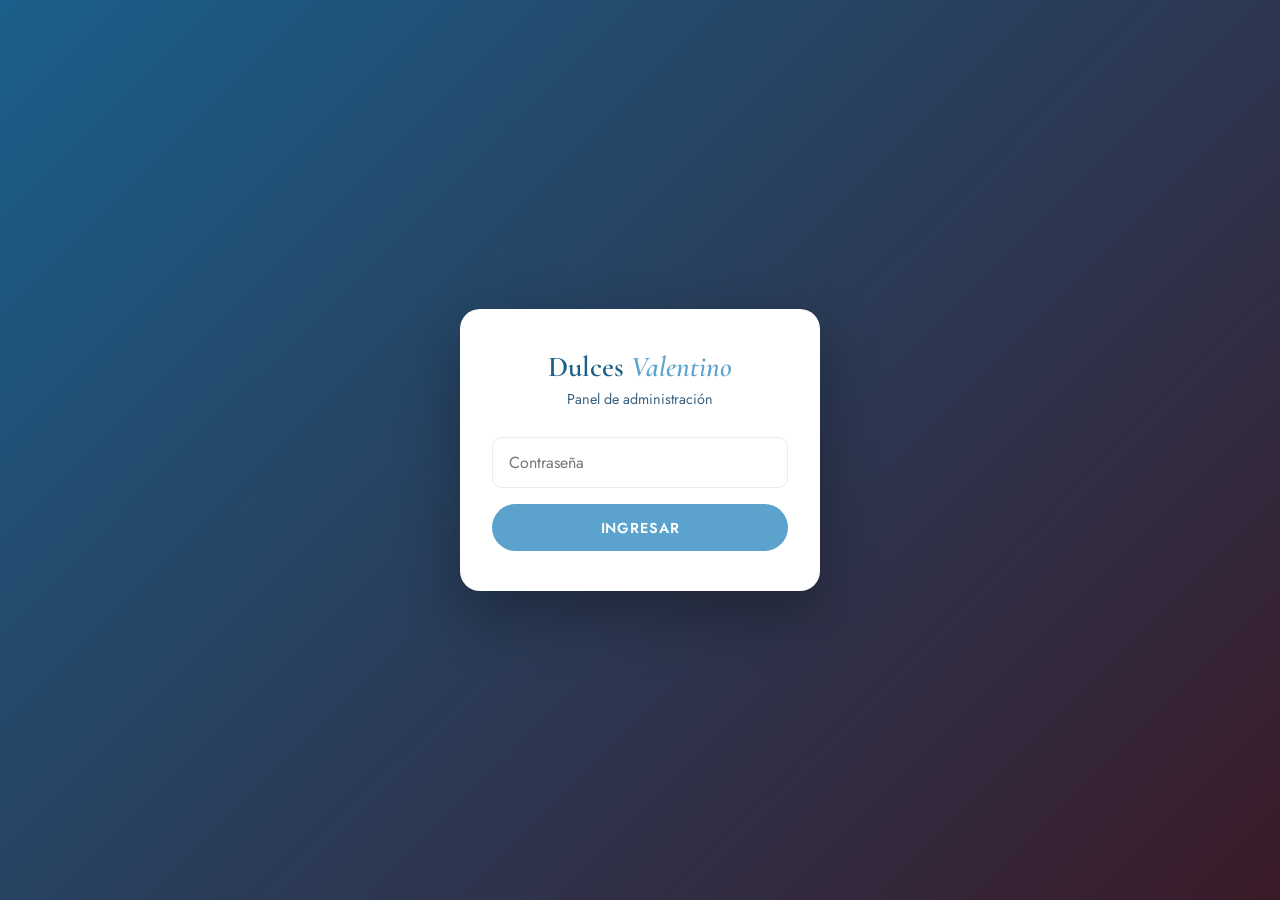
<file: admin.html>
<!DOCTYPE html>
<html lang="es">
<head>
<meta charset="UTF-8"/>
<meta name="viewport" content="width=device-width, initial-scale=1.0"/>
<title>Admin · Dulces Valentino</title>
<link href="https://fonts.googleapis.com/css2?family=Cormorant+Garamond:wght@400;600&family=Jost:wght@300;400;500;600&display=swap" rel="stylesheet"/>
<style>
:root {
  --rose:    #5BA3CC;
  --rose-d:  #3B83AB;
  --mauve:   #1A5F8A;
  --cream:   #F5F9FC;
  --nude:    #E4EEF5;
  --blush:   #BDD9EE;
  --charcoal:#102030;
  --mid:     #3A6080;
  --gold:    #B89165;
  --white:   #FFFFFF;
  --danger:  #c0392b;
  --success: #27ae60;
}
*,*::before,*::after{margin:0;padding:0;box-sizing:border-box;}
body{font-family:'Jost',sans-serif;background:#EDF4FA;color:var(--charcoal);min-height:100vh;-webkit-font-smoothing:antialiased;}
h1,h2,h3{font-family:'Cormorant Garamond',serif;font-weight:600;}
input,select,textarea,button{font-family:'Jost',sans-serif;}

/* ── LOGIN ── */
#loginScreen{
  position:fixed;inset:0;background:linear-gradient(135deg,var(--mauve),#3A1A28);
  display:flex;align-items:center;justify-content:center;z-index:9999;
}
.login-box{
  background:#fff;border-radius:20px;padding:2.5rem 2rem;width:min(360px,92vw);
  text-align:center;box-shadow:0 24px 60px rgba(0,0,0,0.3);
}
.login-box h1{font-size:1.8rem;color:var(--mauve);margin-bottom:0.3rem;}
.login-box p{color:var(--mid);font-size:0.9rem;margin-bottom:1.8rem;}
.login-box input{
  width:100%;padding:0.8rem 1rem;border:1.5px solid var(--nude);
  border-radius:10px;font-size:1rem;margin-bottom:1rem;outline:none;
  transition:border-color 0.2s;
}
.login-box input:focus{border-color:var(--rose);}
.login-box button{
  width:100%;padding:0.85rem;background:var(--rose);color:#fff;border:none;
  border-radius:100px;font-size:0.9rem;font-weight:600;letter-spacing:0.06em;
  text-transform:uppercase;cursor:pointer;transition:background 0.2s;
}
.login-box button:hover{background:var(--rose-d);}
.login-error{color:var(--danger);font-size:0.85rem;margin-top:0.5rem;display:none;}

/* ── LAYOUT ── */
#app{display:none;}
.admin-bar{
  background:var(--mauve);color:#fff;
  display:flex;align-items:center;justify-content:space-between;
  padding:0.9rem 1.5rem;position:sticky;top:0;z-index:100;
}
.admin-bar h2{font-size:1.3rem;font-weight:400;color:#fff;letter-spacing:0.02em;}
.admin-bar h2 span{font-style:italic;color:#D4B896;}
.bar-actions{display:flex;gap:0.7rem;align-items:center;}
.bar-btn{
  background:rgba(255,255,255,0.15);border:1px solid rgba(255,255,255,0.3);
  color:#fff;border-radius:100px;padding:0.45rem 1rem;font-size:0.8rem;
  font-weight:500;cursor:pointer;transition:background 0.2s;
}
.bar-btn:hover{background:rgba(255,255,255,0.28);}
.bar-btn.danger{background:rgba(192,57,43,0.4);border-color:rgba(192,57,43,0.6);}
.bar-btn.danger:hover{background:rgba(192,57,43,0.7);}

.admin-body{padding:1.5rem;max-width:1200px;margin:0 auto;}

/* ── STATS ── */
.stats{display:grid;grid-template-columns:repeat(4,1fr);gap:1rem;margin-bottom:1.8rem;}
.stat-card{background:#fff;border-radius:14px;padding:1.2rem 1.4rem;border:1px solid var(--nude);}
.stat-card .num{font-family:'Cormorant Garamond',serif;font-size:2.2rem;font-weight:600;color:var(--mauve);}
.stat-card .lbl{font-size:0.82rem;color:var(--mid);margin-top:0.2rem;}

/* ── TOOLBAR ── */
.toolbar{display:flex;gap:0.8rem;align-items:center;margin-bottom:1.4rem;flex-wrap:wrap;}
.cat-tabs{display:flex;gap:0.4rem;flex-wrap:wrap;flex:1;}
.cat-tab{
  padding:0.45rem 1.1rem;border-radius:100px;border:1.5px solid var(--blush);
  background:transparent;font-size:0.83rem;font-weight:500;cursor:pointer;
  transition:all 0.18s;color:var(--mid);
}
.cat-tab.active{background:var(--rose);border-color:var(--rose);color:#fff;}
.add-btn{
  background:var(--rose);color:#fff;border:none;border-radius:100px;
  padding:0.6rem 1.4rem;font-size:0.85rem;font-weight:600;
  letter-spacing:0.05em;text-transform:uppercase;cursor:pointer;
  transition:background 0.2s,transform 0.15s;white-space:nowrap;
}
.add-btn:hover{background:var(--rose-d);transform:translateY(-1px);}

/* ── PRODUCT TABLE ── */
.prod-table{width:100%;border-collapse:collapse;background:#fff;border-radius:16px;overflow:hidden;border:1px solid var(--nude);}
.prod-table th{
  background:var(--cream);text-align:left;padding:0.8rem 1rem;
  font-size:0.75rem;letter-spacing:0.12em;text-transform:uppercase;
  color:var(--mid);font-weight:600;border-bottom:1px solid var(--nude);
}
.prod-table td{padding:0.9rem 1rem;vertical-align:middle;border-bottom:1px solid var(--nude);font-size:0.9rem;}
.prod-table tr:last-child td{border-bottom:none;}
.prod-table tr:hover td{background:#FDFAF8;}
.prod-thumb{
  width:52px;height:52px;border-radius:10px;object-fit:cover;
  background:var(--nude);display:block;
}
.prod-thumb-placeholder{
  width:52px;height:52px;border-radius:10px;
  background:linear-gradient(135deg,var(--blush),var(--rose));
  display:flex;align-items:center;justify-content:center;font-size:1.4rem;
}
.badge{
  display:inline-block;font-size:0.68rem;letter-spacing:0.1em;text-transform:uppercase;
  font-weight:600;padding:0.2rem 0.6rem;border-radius:100px;
  background:var(--blush);color:var(--mauve);
}
.cat-badge{
  display:inline-block;font-size:0.72rem;padding:0.2rem 0.7rem;border-radius:100px;
  font-weight:500;
}
.cat-badge.tortas  {background:#F5E0E5;color:#7A3F50;}
.cat-badge.pasteles{background:#F5EAD8;color:#7A5030;}
.cat-badge.dulces  {background:#F5E0E5;color:#7A3F50;}
.cat-badge.salados {background:#E5EFE0;color:#3A5030;}
.action-btn{
  background:none;border:1.5px solid var(--nude);border-radius:8px;
  padding:0.35rem 0.7rem;cursor:pointer;font-size:0.8rem;font-weight:500;
  transition:all 0.15s;
}
.action-btn.edit{color:var(--mauve);border-color:var(--blush);}
.action-btn.edit:hover{background:var(--blush);}
.action-btn.del{color:var(--danger);border-color:#fadbd8;}
.action-btn.del:hover{background:#fadbd8;}
.empty-row td{text-align:center;color:var(--mid);padding:3rem;}

/* ── DRAWER (Add/Edit form) ── */
.drawer-overlay{
  display:none;position:fixed;inset:0;background:rgba(42,32,32,0.4);
  z-index:400;backdrop-filter:blur(2px);
}
.drawer-overlay.open{display:block;}
.drawer{
  position:fixed;top:0;right:-100%;width:min(520px,100vw);height:100vh;
  background:#fff;z-index:401;overflow-y:auto;
  transition:right 0.32s cubic-bezier(0.4,0,0.2,1);
  display:flex;flex-direction:column;
}
.drawer.open{right:0;}
.drawer-head{
  padding:1.4rem 1.5rem;border-bottom:1px solid var(--nude);
  display:flex;align-items:center;justify-content:space-between;
  background:var(--cream);position:sticky;top:0;z-index:1;
}
.drawer-head h3{font-size:1.4rem;color:var(--mauve);}
.close-btn{background:none;border:none;font-size:1.4rem;cursor:pointer;color:var(--mid);padding:0.2rem;}
.drawer-body{padding:1.5rem;flex:1;}
.drawer-foot{
  padding:1.2rem 1.5rem;border-top:1px solid var(--nude);
  display:flex;gap:0.8rem;background:#fff;position:sticky;bottom:0;
}
.save-btn{
  flex:1;background:var(--rose);color:#fff;border:none;border-radius:100px;
  padding:0.8rem;font-size:0.9rem;font-weight:600;cursor:pointer;transition:background 0.2s;
}
.save-btn:hover{background:var(--rose-d);}
.cancel-btn{
  background:transparent;color:var(--mid);border:1.5px solid var(--nude);
  border-radius:100px;padding:0.8rem 1.4rem;font-size:0.9rem;cursor:pointer;transition:all 0.2s;
}
.cancel-btn:hover{background:var(--nude);}

/* ── FORM ── */
.form-group{margin-bottom:1.2rem;}
.form-group label{display:block;font-size:0.78rem;letter-spacing:0.08em;text-transform:uppercase;color:var(--mid);margin-bottom:0.4rem;font-weight:500;}
.form-group input[type=text],
.form-group input[type=number],
.form-group select,
.form-group textarea{
  width:100%;padding:0.75rem 0.9rem;border:1.5px solid var(--nude);
  border-radius:10px;font-size:0.95rem;color:var(--charcoal);
  outline:none;transition:border-color 0.2s;background:#fff;
}
.form-group input:focus,.form-group select:focus,.form-group textarea:focus{border-color:var(--rose);}
.form-group textarea{resize:vertical;min-height:80px;}
.form-row{display:grid;grid-template-columns:1fr 1fr;gap:1rem;}

/* imagen */
.img-preview{
  width:100%;height:160px;border-radius:12px;border:2px dashed var(--blush);
  display:flex;align-items:center;justify-content:center;
  overflow:hidden;background:var(--cream);cursor:pointer;position:relative;
  transition:border-color 0.2s;
}
.img-preview:hover{border-color:var(--rose);}
.img-preview img{width:100%;height:100%;object-fit:cover;}
.img-preview .img-placeholder{text-align:center;color:var(--mid);}
.img-placeholder .icon{font-size:2rem;margin-bottom:0.4rem;display:block;}
.img-placeholder p{font-size:0.82rem;}
#imgFileInput{display:none;}
.img-opts{display:grid;grid-template-columns:1fr 1fr;gap:0.6rem;margin-top:0.6rem;}
.img-opt-btn{
  background:var(--cream);border:1.5px solid var(--nude);border-radius:8px;
  padding:0.5rem;font-size:0.8rem;cursor:pointer;color:var(--mid);
  transition:all 0.15s;text-align:center;
}
.img-opt-btn:hover{border-color:var(--rose);color:var(--rose);}

/* precios dinámicos */
.precio-section{background:var(--cream);border-radius:12px;padding:1.2rem;margin-top:0.4rem;}
.precio-section h4{font-size:0.82rem;letter-spacing:0.08em;text-transform:uppercase;color:var(--mid);margin-bottom:1rem;font-weight:600;}

/* tortas checkboxes */
.size-check-grid{display:grid;grid-template-columns:1fr 1fr;gap:0.6rem;}
.size-check-item{display:flex;align-items:center;gap:0.6rem;background:#fff;border-radius:8px;padding:0.6rem 0.8rem;border:1.5px solid var(--nude);}
.size-check-item input[type=checkbox]{width:16px;height:16px;accent-color:var(--rose);flex-shrink:0;}
.size-check-item label{font-size:0.88rem;flex:1;cursor:pointer;}
.size-price-input{width:90px;padding:0.35rem 0.5rem;border:1.5px solid var(--blush);border-radius:6px;font-size:0.85rem;display:none;}
.size-check-item input[type=checkbox]:checked ~ .size-price-input{display:block;}

/* dulces packs */
.dulce-row{display:flex;align-items:center;gap:0.6rem;margin-bottom:0.6rem;}
.dulce-row label{font-size:0.88rem;min-width:100px;}
.dulce-row input[type=number]{flex:1;padding:0.5rem 0.7rem;border:1.5px solid var(--blush);border-radius:8px;font-size:0.9rem;}
.dulce-row input[type=checkbox]{width:16px;height:16px;accent-color:var(--rose);}
.pack-enabled input[type=number]{display:none;}
.pack-row{display:flex;align-items:center;gap:0.6rem;margin-bottom:0.6rem;}
.pack-row input[type=checkbox]:checked ~ input[type=number]{display:block;}
.pack-row input[type=number]{display:none;flex:1;padding:0.5rem 0.7rem;border:1.5px solid var(--blush);border-radius:8px;font-size:0.9rem;}
.pack-row label{font-size:0.88rem;min-width:90px;}

/* filas dinámicas (pasteles/salados) */
.price-row{display:flex;gap:0.5rem;margin-bottom:0.5rem;align-items:center;}
.price-row input[type=text]{flex:1.2;padding:0.5rem 0.7rem;border:1.5px solid var(--blush);border-radius:8px;font-size:0.88rem;}
.price-row input[type=number]{flex:1;padding:0.5rem 0.7rem;border:1.5px solid var(--blush);border-radius:8px;font-size:0.88rem;}
.price-row .rm-row{background:none;border:1.5px solid #fadbd8;border-radius:6px;padding:0.4rem 0.6rem;cursor:pointer;color:var(--danger);font-size:0.9rem;}
.add-row-btn{
  background:none;border:1.5px dashed var(--blush);border-radius:8px;
  padding:0.5rem 1rem;width:100%;font-size:0.83rem;color:var(--mid);
  cursor:pointer;margin-top:0.4rem;transition:all 0.15s;
}
.add-row-btn:hover{border-color:var(--rose);color:var(--rose);}

/* modal cambio contraseña */
.modal-overlay{display:none;position:fixed;inset:0;background:rgba(42,32,32,0.5);z-index:500;align-items:center;justify-content:center;}
.modal-overlay.open{display:flex;}
.modal-box{background:#fff;border-radius:16px;padding:2rem;width:min(360px,92vw);}
.modal-box h3{font-size:1.3rem;color:var(--mauve);margin-bottom:1.2rem;}
.modal-box input{width:100%;padding:0.75rem 0.9rem;border:1.5px solid var(--nude);border-radius:10px;font-size:0.95rem;margin-bottom:0.8rem;outline:none;}
.modal-box input:focus{border-color:var(--rose);}
.modal-actions{display:flex;gap:0.7rem;margin-top:0.5rem;}
.modal-save{flex:1;background:var(--rose);color:#fff;border:none;border-radius:100px;padding:0.7rem;font-weight:600;cursor:pointer;}
.modal-cancel{background:none;border:1.5px solid var(--nude);border-radius:100px;padding:0.7rem 1.2rem;cursor:pointer;color:var(--mid);}
.msg-toast{
  position:fixed;bottom:1.5rem;left:50%;transform:translateX(-50%) translateY(80px);
  background:var(--charcoal);color:#fff;padding:0.75rem 1.5rem;border-radius:100px;
  font-size:0.88rem;z-index:600;opacity:0;transition:all 0.3s;white-space:nowrap;
}
.msg-toast.show{opacity:1;transform:translateX(-50%) translateY(0);}

@media(max-width:640px){
  .stats{grid-template-columns:1fr 1fr;}
  .form-row{grid-template-columns:1fr;}
  .size-check-grid{grid-template-columns:1fr;}
  .admin-body{padding:1rem;}
  .prod-table thead{display:none;}
  .prod-table tr{display:block;border-bottom:1px solid var(--nude);padding:0.8rem 1rem;}
  .prod-table td{display:flex;justify-content:space-between;border:none;padding:0.3rem 0;font-size:0.88rem;}
  .prod-table td::before{content:attr(data-label);font-weight:600;color:var(--mid);font-size:0.78rem;}
}
</style>
</head>
<body>

<!-- LOGIN -->
<div id="loginScreen">
  <div class="login-box">
    <h1>Dulces <span style="color:var(--rose);font-style:italic;">Valentino</span></h1>
    <p>Panel de administración</p>
    <input type="password" id="pwdInput" placeholder="Contraseña" />
    <button onclick="doLogin()">Ingresar</button>
    <div class="login-error" id="loginError">Contraseña incorrecta.</div>
  </div>
</div>

<!-- APP -->
<div id="app">

  <!-- Barra -->
  <div class="admin-bar">
    <h2>Dulces <span>Valentino</span> — Admin</h2>
    <div class="bar-actions">
      <a href="index.html" class="bar-btn" style="text-decoration:none;">← Inicio</a>
      <button class="bar-btn" onclick="openPwdModal()">🔑 Contraseña</button>
      <button class="bar-btn danger" onclick="confirmReset()">↺ Restaurar</button>
      <button class="bar-btn" onclick="doLogout()">Salir</button>
    </div>
  </div>

  <div class="admin-body">

    <!-- Stats -->
    <div class="stats">
      <div class="stat-card"><div class="num" id="st-total">0</div><div class="lbl">Productos totales</div></div>
      <div class="stat-card"><div class="num" id="st-tortas">0</div><div class="lbl">Tortas</div></div>
      <div class="stat-card"><div class="num" id="st-pasteles">0</div><div class="lbl">Pasteles</div></div>
      <div class="stat-card"><div class="num" id="st-dulces">0</div><div class="lbl">Dulces + Salados</div></div>
    </div>

    <!-- Toolbar -->
    <div class="toolbar">
      <div class="cat-tabs">
        <button class="cat-tab active" data-cat="todos" onclick="filterCat(this,'todos')">Todos</button>
        <button class="cat-tab" data-cat="tortas"   onclick="filterCat(this,'tortas')">🎂 Tortas</button>
        <button class="cat-tab" data-cat="pasteles" onclick="filterCat(this,'pasteles')">🧁 Pasteles</button>
        <button class="cat-tab" data-cat="dulces"   onclick="filterCat(this,'dulces')">🍫 Dulces</button>
        <button class="cat-tab" data-cat="salados"  onclick="filterCat(this,'salados')">🥐 Salados</button>
      </div>
      <button class="add-btn" onclick="openDrawer(null)">+ Agregar producto</button>
    </div>

    <!-- Tabla -->
    <table class="prod-table">
      <thead>
        <tr>
          <th style="width:70px">Foto</th>
          <th>Nombre</th>
          <th>Categoría</th>
          <th>Precio base</th>
          <th style="width:130px">Acciones</th>
        </tr>
      </thead>
      <tbody id="prodTableBody"></tbody>
    </table>

  </div>
</div>

<!-- DRAWER -->
<div class="drawer-overlay" id="drawerOverlay" onclick="closeDrawer()"></div>
<div class="drawer" id="drawer">
  <div class="drawer-head">
    <h3 id="drawerTitle">Agregar producto</h3>
    <button class="close-btn" onclick="closeDrawer()">✕</button>
  </div>
  <div class="drawer-body">

    <!-- Imagen -->
    <div class="form-group">
      <label>Imagen del producto</label>
      <div class="img-preview" id="imgPreview" onclick="document.getElementById('imgFileInput').click()">
        <div class="img-placeholder">
          <span class="icon">📷</span>
          <p>Haz clic para subir una foto</p>
        </div>
      </div>
      <input type="file" id="imgFileInput" accept="image/*" onchange="handleImgFile(this)"/>
      <div class="img-opts">
        <button class="img-opt-btn" onclick="document.getElementById('imgFileInput').click()">📁 Subir desde dispositivo</button>
        <button class="img-opt-btn" onclick="promptImgUrl()">🔗 Pegar URL de imagen</button>
      </div>
      <input type="hidden" id="fImagen"/>
    </div>

    <!-- Nombre -->
    <div class="form-group">
      <label>Nombre del producto</label>
      <input type="text" id="fNombre" placeholder="Ej: Pie de Limón 🍋"/>
    </div>

    <!-- Categoría + Badge -->
    <div class="form-row">
      <div class="form-group">
        <label>Categoría</label>
        <select id="fCategoria" onchange="updatePriceSection()">
          <option value="tortas">🎂 Tortas</option>
          <option value="pasteles">🧁 Pasteles</option>
          <option value="dulces">🍫 Dulces</option>
          <option value="salados">🥐 Salados</option>
        </select>
      </div>
      <div class="form-group">
        <label>Etiqueta (opcional)</label>
        <input type="text" id="fBadge" placeholder="Ej: Favorito, Clásico"/>
      </div>
    </div>

    <!-- Descripción -->
    <div class="form-group">
      <label>Descripción</label>
      <textarea id="fDesc" placeholder="Describe los ingredientes y sabores..."></textarea>
    </div>

    <!-- PRECIOS DINÁMICOS -->
    <div class="form-group">
      <label>Tamaños y precios</label>
      <div id="precioSection"></div>
    </div>

  </div>
  <div class="drawer-foot">
    <button class="cancel-btn" onclick="closeDrawer()">Cancelar</button>
    <button class="save-btn" onclick="saveProduct()">Guardar producto</button>
  </div>
</div>

<!-- MODAL CONTRASEÑA -->
<div class="modal-overlay" id="pwdModal">
  <div class="modal-box">
    <h3>Cambiar contraseña</h3>
    <input type="password" id="pwdCurrent" placeholder="Contraseña actual"/>
    <input type="password" id="pwdNew" placeholder="Nueva contraseña"/>
    <input type="password" id="pwdConfirm" placeholder="Confirmar nueva contraseña"/>
    <div class="modal-actions">
      <button class="modal-cancel" onclick="closePwdModal()">Cancelar</button>
      <button class="modal-save" onclick="doChangePwd()">Guardar</button>
    </div>
    <div class="login-error" id="pwdError" style="margin-top:0.6rem;"></div>
  </div>
</div>

<div class="msg-toast" id="toast"></div>

<script src="products.js"></script>
<script>
var editingId = null;
var currentCat = 'todos';

// ── AUTH ──
function doLogin() {
  var pwd = document.getElementById('pwdInput').value;
  if (DV.checkPwd(pwd)) {
    document.getElementById('loginScreen').style.display = 'none';
    document.getElementById('app').style.display = 'block';
    DV.init();
    renderTable();
    updateStats();
  } else {
    document.getElementById('loginError').style.display = 'block';
  }
}
document.getElementById('pwdInput').addEventListener('keydown', function(e){ if(e.key==='Enter') doLogin(); });

function doLogout() {
  document.getElementById('loginScreen').style.display = 'flex';
  document.getElementById('app').style.display = 'none';
  document.getElementById('pwdInput').value = '';
}

// ── STATS ──
function updateStats() {
  var p = DV.get() || [];
  document.getElementById('st-total').textContent   = p.length;
  document.getElementById('st-tortas').textContent  = p.filter(function(x){return x.categoria==='tortas';}).length;
  document.getElementById('st-pasteles').textContent= p.filter(function(x){return x.categoria==='pasteles';}).length;
  document.getElementById('st-dulces').textContent  = p.filter(function(x){return x.categoria==='dulces'||x.categoria==='salados';}).length;
}

// ── TABLE ──
function filterCat(btn, cat) {
  document.querySelectorAll('.cat-tab').forEach(function(b){b.classList.remove('active');});
  btn.classList.add('active');
  currentCat = cat;
  renderTable();
}

function renderTable() {
  var all = DV.get() || [];
  var list = currentCat === 'todos' ? all : all.filter(function(p){return p.categoria===currentCat;});
  var tbody = document.getElementById('prodTableBody');
  if (!list.length) {
    tbody.innerHTML = '<tr class="empty-row"><td colspan="5">No hay productos en esta categoría.</td></tr>';
    return;
  }
  tbody.innerHTML = list.map(function(p) {
    var img = p.imagen
      ? '<img class="prod-thumb" src="'+DV.esc(p.imagen)+'" onerror="this.style.display=\'none\'">'
      : '<div class="prod-thumb-placeholder">🍰</div>';
    var basePrice = p.precios && p.precios.length ? DV.formatPrice(p.precios[0].precio) : '—';
    var badge = p.badge ? '<span class="badge">'+DV.esc(p.badge)+'</span> ' : '';
    return '<tr>'+
      '<td data-label="Foto">'+img+'</td>'+
      '<td data-label="Nombre">'+badge+'<strong>'+DV.esc(p.nombre)+'</strong></td>'+
      '<td data-label="Categoría"><span class="cat-badge '+p.categoria+'">'+p.categoria+'</span></td>'+
      '<td data-label="Precio">'+basePrice+(p.precios&&p.precios.length>1?' <small style="color:var(--mid)">(+más)</small>':'')+'</td>'+
      '<td data-label="Acciones">'+
        '<button class="action-btn edit" onclick="openDrawer(\''+p.id+'\')">✏ Editar</button> '+
        '<button class="action-btn del" onclick="deleteProduct(\''+p.id+'\')">🗑</button>'+
      '</td>'+
    '</tr>';
  }).join('');
}

// ── DELETE ──
function deleteProduct(id) {
  if (!confirm('¿Eliminar este producto?')) return;
  var list = (DV.get()||[]).filter(function(p){return p.id!==id;});
  DV.save(list);
  renderTable();
  updateStats();
  toast('Producto eliminado.');
}

// ── DRAWER ──
function openDrawer(id) {
  editingId = id;
  resetForm();
  if (id) {
    var p = (DV.get()||[]).find(function(x){return x.id===id;});
    if (!p) return;
    document.getElementById('drawerTitle').textContent = 'Editar producto';
    document.getElementById('fNombre').value    = p.nombre || '';
    document.getElementById('fCategoria').value = p.categoria || 'pasteles';
    document.getElementById('fBadge').value     = p.badge || '';
    document.getElementById('fDesc').value      = p.descripcion || '';
    document.getElementById('fImagen').value    = p.imagen || '';
    if (p.imagen) setImgPreview(p.imagen);
    updatePriceSection(p.precios);
  } else {
    document.getElementById('drawerTitle').textContent = 'Agregar producto';
    updatePriceSection();
  }
  document.getElementById('drawerOverlay').classList.add('open');
  document.getElementById('drawer').classList.add('open');
}

function closeDrawer() {
  document.getElementById('drawerOverlay').classList.remove('open');
  document.getElementById('drawer').classList.remove('open');
}

function resetForm() {
  document.getElementById('fNombre').value    = '';
  document.getElementById('fCategoria').value = 'pasteles';
  document.getElementById('fBadge').value     = '';
  document.getElementById('fDesc').value      = '';
  document.getElementById('fImagen').value    = '';
  document.getElementById('imgPreview').innerHTML =
    '<div class="img-placeholder"><span class="icon">📷</span><p>Haz clic para subir una foto</p></div>';
}

// ── PRECIO SECTION ──
var TORTA_SIZES = ['6pp','10pp','15pp','20pp','25pp','30pp','40pp'];

function updatePriceSection(existingPrecios) {
  var cat = document.getElementById('fCategoria').value;
  var sec = document.getElementById('precioSection');

  if (cat === 'tortas') {
    var html = '<div class="precio-section"><h4>Selecciona los tamaños disponibles</h4><div class="size-check-grid">';
    TORTA_SIZES.forEach(function(sz) {
      var existing = existingPrecios && existingPrecios.find(function(p){return p.label===sz;});
      var checked  = existing ? 'checked' : '';
      var val      = existing ? existing.precio : '';
      html += '<div class="size-check-item">'+
        '<input type="checkbox" id="sz_'+sz+'" '+checked+' onchange="toggleSizePrice(this)">'+
        '<label for="sz_'+sz+'">'+sz+'</label>'+
        '<input class="size-price-input" type="number" id="pr_'+sz+'" placeholder="$" value="'+val+'" style="'+(existing?'display:block':'')+'">'+
        '</div>';
    });
    html += '</div></div>';
    sec.innerHTML = html;

  } else if (cat === 'dulces') {
    var unitPrice = (existingPrecios && existingPrecios.find(function(p){return p.label==='c/u';}));
    var pack5     = (existingPrecios && existingPrecios.find(function(p){return p.label==='5 por';}));
    var pack7     = (existingPrecios && existingPrecios.find(function(p){return p.label==='7 por';}));
    sec.innerHTML = '<div class="precio-section"><h4>Precio por unidad y packs</h4>'+
      '<div class="dulce-row"><label>Precio c/u</label>'+
        '<input type="number" id="dulce_cu" placeholder="150" value="'+(unitPrice?unitPrice.precio:'')+'"></div>'+
      '<div style="font-size:0.8rem;color:var(--mid);margin:0.6rem 0 0.8rem">Opciones de pack (opcional):</div>'+
      '<div class="pack-row">'+
        '<input type="checkbox" id="pack5_chk" '+(pack5?'checked':'')+' onchange="togglePackInput(this,\'pack5_inp\')">'+
        '<label for="pack5_chk">5 unidades por</label>'+
        '<input type="number" id="pack5_inp" placeholder="$" value="'+(pack5?pack5.precio:'')+(pack5?'" style="display:block"':'"')+'>'+
      '</div>'+
      '<div class="pack-row">'+
        '<input type="checkbox" id="pack7_chk" '+(pack7?'checked':'')+' onchange="togglePackInput(this,\'pack7_inp\')">'+
        '<label for="pack7_chk">7 unidades por</label>'+
        '<input type="number" id="pack7_inp" placeholder="$" value="'+(pack7?pack7.precio:'')+(pack7?'" style="display:block"':'"')+'>'+
      '</div>'+
      '<button class="add-row-btn" onclick="addPackRow()">+ Agregar otro pack</button>'+
      '<div id="extraPacks"></div>'+
      '</div>';

  } else {
    // pasteles / salados — filas libres
    var html2 = '<div class="precio-section"><h4>Tamaños y precios</h4><div id="priceRows">';
    if (existingPrecios && existingPrecios.length) {
      existingPrecios.forEach(function(pr, i) {
        html2 += priceRowHtml(pr.label, pr.precio, i);
      });
    } else {
      html2 += priceRowHtml('', '', 0);
    }
    html2 += '</div><button class="add-row-btn" onclick="addPriceRow()">+ Agregar tamaño</button></div>';
    sec.innerHTML = html2;
  }
}

function priceRowHtml(label, precio, idx) {
  return '<div class="price-row" id="pr_row_'+idx+'">'+
    '<input type="text" placeholder="Ej: 22 cm" value="'+DV.esc(label)+'">'+
    '<input type="number" placeholder="Precio" value="'+(precio||'')+'">'+
    '<button class="rm-row" onclick="removeRow(this)">✕</button>'+
    '</div>';
}

var rowCount = 1;
function addPriceRow() {
  var container = document.getElementById('priceRows');
  var div = document.createElement('div');
  div.className = 'price-row';
  div.id = 'pr_row_' + (rowCount++);
  div.innerHTML = '<input type="text" placeholder="Ej: 26 cm"><input type="number" placeholder="Precio"><button class="rm-row" onclick="removeRow(this)">✕</button>';
  container.appendChild(div);
}

var packCount = 0;
function addPackRow() {
  var container = document.getElementById('extraPacks');
  var div = document.createElement('div');
  div.className = 'pack-row';
  div.innerHTML =
    '<input type="checkbox" checked onchange="togglePackInput(this,\'extra_inp_'+packCount+'\')">'+
    '<input type="text" placeholder="Etiqueta (ej: 10 por)" style="flex:1;padding:0.5rem 0.7rem;border:1.5px solid var(--blush);border-radius:8px;font-size:0.9rem;">'+
    '<input type="number" id="extra_inp_'+packCount+'" placeholder="$" style="display:block;flex:1;padding:0.5rem 0.7rem;border:1.5px solid var(--blush);border-radius:8px;font-size:0.9rem;">'+
    '<button class="rm-row" onclick="removeRow(this)" style="background:none;border:1.5px solid #fadbd8;border-radius:6px;padding:0.4rem 0.6rem;cursor:pointer;color:var(--danger);">✕</button>';
  container.appendChild(div);
  packCount++;
}

function removeRow(btn) { btn.parentElement.remove(); }

function toggleSizePrice(chk) {
  var sz = chk.id.replace('sz_','');
  var inp = document.getElementById('pr_'+sz);
  inp.style.display = chk.checked ? 'block' : 'none';
  if (!chk.checked) inp.value = '';
}

function togglePackInput(chk, inputId) {
  var inp = document.getElementById(inputId);
  if (inp) inp.style.display = chk.checked ? 'block' : 'none';
}

// ── COLLECT PRECIOS ──
function collectPrecios() {
  var cat = document.getElementById('fCategoria').value;
  var precios = [];

  if (cat === 'tortas') {
    TORTA_SIZES.forEach(function(sz) {
      var chk = document.getElementById('sz_'+sz);
      var inp = document.getElementById('pr_'+sz);
      if (chk && chk.checked && inp && inp.value) {
        precios.push({label: sz, precio: parseInt(inp.value,10)});
      }
    });

  } else if (cat === 'dulces') {
    var cu = document.getElementById('dulce_cu');
    if (cu && cu.value) precios.push({label:'c/u', precio:parseInt(cu.value,10)});
    var p5chk = document.getElementById('pack5_chk');
    var p5inp = document.getElementById('pack5_inp');
    if (p5chk && p5chk.checked && p5inp && p5inp.value) precios.push({label:'5 por', precio:parseInt(p5inp.value,10)});
    var p7chk = document.getElementById('pack7_chk');
    var p7inp = document.getElementById('pack7_inp');
    if (p7chk && p7chk.checked && p7inp && p7inp.value) precios.push({label:'7 por', precio:parseInt(p7inp.value,10)});
    // extras
    var extras = document.querySelectorAll('#extraPacks .pack-row');
    extras.forEach(function(row) {
      var chk2 = row.querySelector('input[type=checkbox]');
      var lbl2 = row.querySelector('input[type=text]');
      var pr2  = row.querySelector('input[type=number]');
      if (chk2 && chk2.checked && lbl2 && lbl2.value && pr2 && pr2.value) {
        precios.push({label: lbl2.value, precio: parseInt(pr2.value,10)});
      }
    });

  } else {
    var rows = document.querySelectorAll('#priceRows .price-row');
    rows.forEach(function(row) {
      var lblInp = row.querySelector('input[type=text]');
      var prInp  = row.querySelector('input[type=number]');
      if (lblInp && lblInp.value && prInp && prInp.value) {
        precios.push({label: lblInp.value, precio: parseInt(prInp.value,10)});
      }
    });
  }
  return precios;
}

// ── SAVE ──
function saveProduct() {
  var nombre = document.getElementById('fNombre').value.trim();
  if (!nombre) { alert('El nombre es obligatorio.'); return; }
  var precios = collectPrecios();
  if (!precios.length) { alert('Agrega al menos un precio.'); return; }

  var producto = {
    id:          editingId || DV.generateId(),
    nombre:      nombre,
    categoria:   document.getElementById('fCategoria').value,
    badge:       document.getElementById('fBadge').value.trim(),
    descripcion: document.getElementById('fDesc').value.trim(),
    imagen:      document.getElementById('fImagen').value,
    precios:     precios
  };

  var list = DV.get() || [];
  if (editingId) {
    list = list.map(function(p){ return p.id===editingId ? producto : p; });
  } else {
    list.push(producto);
  }
  DV.save(list);
  closeDrawer();
  renderTable();
  updateStats();
  toast(editingId ? 'Producto actualizado ✓' : 'Producto agregado ✓');
}

// ── IMAGEN ──
function handleImgFile(input) {
  var file = input.files[0];
  if (!file) return;
  if (file.size > 2 * 1024 * 1024) {
    alert('La imagen es muy grande (máx 2MB). Por favor usa una URL en su lugar.');
    return;
  }
  var reader = new FileReader();
  reader.onload = function(e) {
    // resize con canvas
    var img = new Image();
    img.onload = function() {
      var MAX = 800;
      var w = img.width, h = img.height;
      if (w > MAX) { h = Math.round(h*MAX/w); w = MAX; }
      var canvas = document.createElement('canvas');
      canvas.width = w; canvas.height = h;
      canvas.getContext('2d').drawImage(img, 0, 0, w, h);
      var dataUrl = canvas.toDataURL('image/jpeg', 0.82);
      document.getElementById('fImagen').value = dataUrl;
      setImgPreview(dataUrl);
    };
    img.src = e.target.result;
  };
  reader.readAsDataURL(file);
}

function promptImgUrl() {
  var url = prompt('Pega aquí la URL de la imagen:');
  if (url && url.trim()) {
    document.getElementById('fImagen').value = url.trim();
    setImgPreview(url.trim());
  }
}

function setImgPreview(src) {
  document.getElementById('imgPreview').innerHTML = '<img src="'+DV.esc(src)+'" onerror="this.parentElement.innerHTML=\'<div class=img-placeholder><span class=icon>⚠️</span><p>No se pudo cargar</p></div>\'">';
}

// ── CONTRASEÑA ──
function openPwdModal()  { document.getElementById('pwdModal').classList.add('open'); }
function closePwdModal() { document.getElementById('pwdModal').classList.remove('open'); document.getElementById('pwdError').style.display='none'; }

function doChangePwd() {
  var cur = document.getElementById('pwdCurrent').value;
  var nw  = document.getElementById('pwdNew').value;
  var cf  = document.getElementById('pwdConfirm').value;
  var err = document.getElementById('pwdError');
  if (!DV.checkPwd(cur))  { err.textContent='Contraseña actual incorrecta.'; err.style.display='block'; return; }
  if (nw.length < 6)      { err.textContent='La nueva contraseña debe tener al menos 6 caracteres.'; err.style.display='block'; return; }
  if (nw !== cf)          { err.textContent='Las contraseñas no coinciden.'; err.style.display='block'; return; }
  DV.setPwd(nw);
  closePwdModal();
  toast('Contraseña actualizada ✓');
}

// ── RESET ──
function confirmReset() {
  if (confirm('¿Restaurar todos los productos al contenido original? Se borrarán los cambios.')) {
    DV.resetDefaults();
    renderTable();
    updateStats();
    toast('Contenido restaurado.');
  }
}

// ── TOAST ──
function toast(msg) {
  var el = document.getElementById('toast');
  el.textContent = msg;
  el.classList.add('show');
  setTimeout(function(){ el.classList.remove('show'); }, 2800);
}
</script>
</body>
</html>
</file>
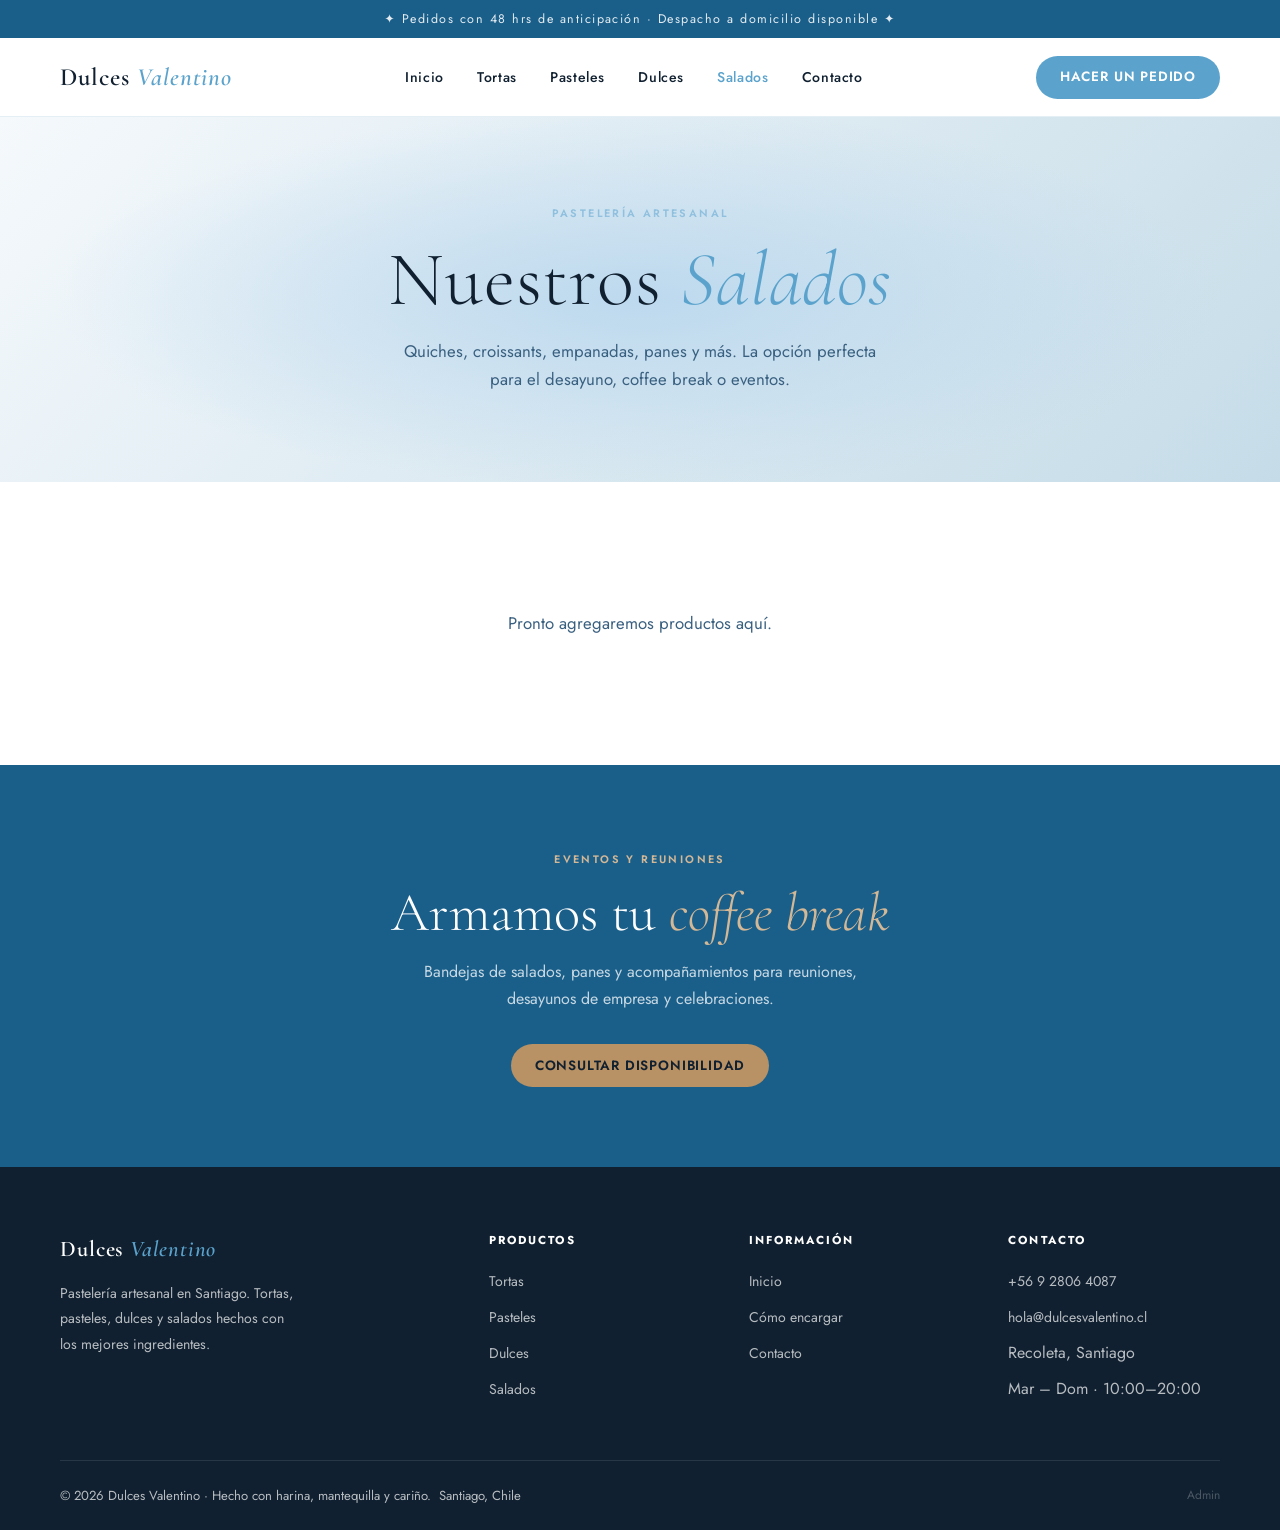
<file: salados.html>
<!DOCTYPE html>
<html lang="es">
<head>
<meta charset="UTF-8" />
<meta name="viewport" content="width=device-width, initial-scale=1.0" />
<title>Salados · Dulces Valentino</title>
<link rel="stylesheet" href="styles.css" />
</head>
<body>

<div class="topbar">✦ Pedidos con 48 hrs de anticipación · Despacho a domicilio disponible ✦</div>

<header>
  <div class="wrap header-inner">
    <a href="index.html" class="brand">Dulces <span>Valentino</span></a>
    <ul class="nav-main" id="navMenu">
      <li><a href="index.html">Inicio</a></li>
      <li><a href="tortas.html">Tortas</a></li>
      <li><a href="pasteles.html">Pasteles</a></li>
      <li><a href="dulces.html">Dulces</a></li>
      <li><a href="salados.html" class="active">Salados</a></li>
      <li><a href="index.html#encargo">Contacto</a></li>
    </ul>
    <div class="header-cta">
      <a href="index.html#encargo" class="btn btn-fill">Hacer un pedido</a>
      <button class="nav-toggle" id="navToggle" aria-label="Abrir menú" aria-expanded="false">☰</button>
    </div>
  </div>
</header>

<div class="page-hero bg-salado">
  <div class="wrap">
    <span class="tag">Pastelería artesanal</span>
    <h1>Nuestros <em>Salados</em></h1>
    <p>Quiches, croissants, empanadas, panes y más. La opción perfecta para el desayuno, coffee break o eventos.</p>
  </div>
</div>

<main>
  <section>
    <div class="wrap">
      <div class="prod-grid" id="prod-grid"></div>
    </div>
  </section>

  <div class="cta-banner">
    <div class="wrap">
      <span class="tag" style="color:var(--gold-l);">Eventos y reuniones</span>
      <h2>Armamos tu <em>coffee break</em></h2>
      <p>Bandejas de salados, panes y acompañamientos para reuniones, desayunos de empresa y celebraciones.</p>
      <a href="index.html#encargo" class="btn btn-fill" style="background:var(--gold);color:var(--charcoal);">Consultar disponibilidad</a>
    </div>
  </div>
</main>

<footer>
  <div class="wrap">
    <div class="footer-top">
      <div class="footer-brand">
        <a href="index.html" class="brand">Dulces <span>Valentino</span></a>
        <p>Pastelería artesanal en Santiago. Tortas, pasteles, dulces y salados hechos con los mejores ingredientes.</p>
      </div>
      <div class="footer-col">
        <h5>Productos</h5>
        <ul>
          <li><a href="tortas.html">Tortas</a></li>
          <li><a href="pasteles.html">Pasteles</a></li>
          <li><a href="dulces.html">Dulces</a></li>
          <li><a href="salados.html">Salados</a></li>
        </ul>
      </div>
      <div class="footer-col">
        <h5>Información</h5>
        <ul>
          <li><a href="index.html">Inicio</a></li>
          <li><a href="index.html#encargo">Cómo encargar</a></li>
          <li><a href="index.html#encargo">Contacto</a></li>
        </ul>
      </div>
      <div class="footer-col">
        <h5>Contacto</h5>
        <ul>
          <li><a href="tel:+56928064087">+56 9 2806 4087</a></li>
          <li><a href="mailto:hola@dulcesvalentino.cl">hola@dulcesvalentino.cl</a></li>
          <li>Recoleta, Santiago</li>
          <li>Mar – Dom · 10:00–20:00</li>
        </ul>
      </div>
    </div>
    <div class="footer-bottom">
      <span>© 2026 Dulces Valentino · Hecho con harina, mantequilla y cariño.</span>
      <span>Santiago, Chile</span>
      <a href="admin.html" style="color:rgba(255,255,255,0.25);font-size:0.75rem;margin-left:auto;">Admin</a>
    </div>
  </div>
</footer>

<script src="nav.js"></script>
<script src="products.js"></script>
<script>DV.renderGrid('prod-grid','salados');</script>
</body>
</html>
</file>
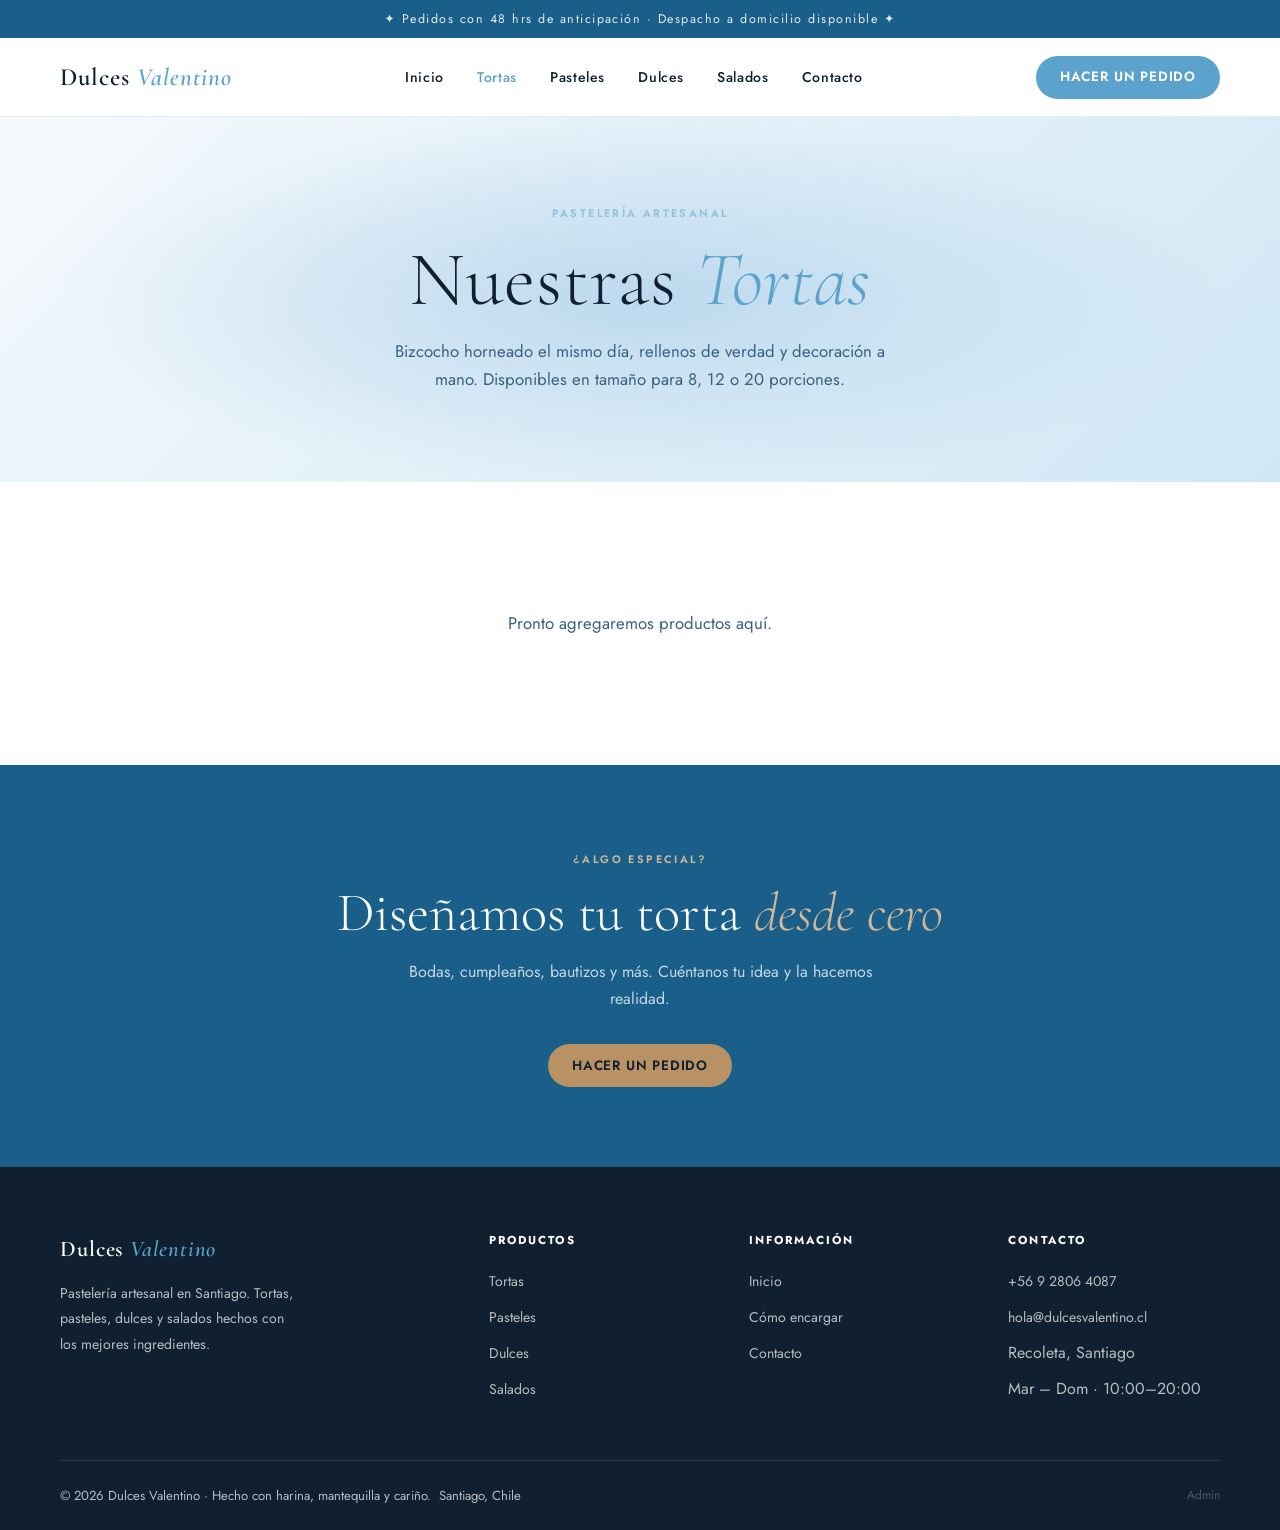
<file: tortas.html>
<!DOCTYPE html>
<html lang="es">
<head>
<meta charset="UTF-8" />
<meta name="viewport" content="width=device-width, initial-scale=1.0" />
<title>Tortas · Dulces Valentino</title>
<link rel="stylesheet" href="styles.css" />
</head>
<body>

<div class="topbar">✦ Pedidos con 48 hrs de anticipación · Despacho a domicilio disponible ✦</div>

<header>
  <div class="wrap header-inner">
    <a href="index.html" class="brand">Dulces <span>Valentino</span></a>
    <ul class="nav-main" id="navMenu">
      <li><a href="index.html">Inicio</a></li>
      <li><a href="tortas.html" class="active">Tortas</a></li>
      <li><a href="pasteles.html">Pasteles</a></li>
      <li><a href="dulces.html">Dulces</a></li>
      <li><a href="salados.html">Salados</a></li>
      <li><a href="index.html#encargo">Contacto</a></li>
    </ul>
    <div class="header-cta">
      <a href="index.html#encargo" class="btn btn-fill">Hacer un pedido</a>
      <button class="nav-toggle" id="navToggle" aria-label="Abrir menú" aria-expanded="false">☰</button>
    </div>
  </div>
</header>

<div class="page-hero bg-torta">
  <div class="wrap">
    <span class="tag">Pastelería artesanal</span>
    <h1>Nuestras <em>Tortas</em></h1>
    <p>Bizcocho horneado el mismo día, rellenos de verdad y decoración a mano. Disponibles en tamaño para 8, 12 o 20 porciones.</p>
  </div>
</div>

<main>
  <section>
    <div class="wrap">
      <div class="prod-grid" id="prod-grid"></div>
    </div>
  </section>

  <div class="cta-banner">
    <div class="wrap">
      <span class="tag" style="color:var(--gold-l);">¿Algo especial?</span>
      <h2>Diseñamos tu torta <em>desde cero</em></h2>
      <p>Bodas, cumpleaños, bautizos y más. Cuéntanos tu idea y la hacemos realidad.</p>
      <a href="index.html#encargo" class="btn btn-fill" style="background:var(--gold);color:var(--charcoal);">Hacer un pedido</a>
    </div>
  </div>
</main>

<footer>
  <div class="wrap">
    <div class="footer-top">
      <div class="footer-brand">
        <a href="index.html" class="brand">Dulces <span>Valentino</span></a>
        <p>Pastelería artesanal en Santiago. Tortas, pasteles, dulces y salados hechos con los mejores ingredientes.</p>
      </div>
      <div class="footer-col">
        <h5>Productos</h5>
        <ul>
          <li><a href="tortas.html">Tortas</a></li>
          <li><a href="pasteles.html">Pasteles</a></li>
          <li><a href="dulces.html">Dulces</a></li>
          <li><a href="salados.html">Salados</a></li>
        </ul>
      </div>
      <div class="footer-col">
        <h5>Información</h5>
        <ul>
          <li><a href="index.html">Inicio</a></li>
          <li><a href="index.html#encargo">Cómo encargar</a></li>
          <li><a href="index.html#encargo">Contacto</a></li>
        </ul>
      </div>
      <div class="footer-col">
        <h5>Contacto</h5>
        <ul>
          <li><a href="tel:+56928064087">+56 9 2806 4087</a></li>
          <li><a href="mailto:hola@dulcesvalentino.cl">hola@dulcesvalentino.cl</a></li>
          <li>Recoleta, Santiago</li>
          <li>Mar – Dom · 10:00–20:00</li>
        </ul>
      </div>
    </div>
    <div class="footer-bottom">
      <span>© 2026 Dulces Valentino · Hecho con harina, mantequilla y cariño.</span>
      <span>Santiago, Chile</span>
      <a href="admin.html" style="color:rgba(255,255,255,0.25);font-size:0.75rem;margin-left:auto;">Admin</a>
    </div>
  </div>
</footer>

<script src="nav.js"></script>
<script src="products.js"></script>
<script>DV.renderGrid('prod-grid','tortas');</script>
</body>
</html>
</file>
<file: styles.css>
@import url('https://fonts.googleapis.com/css2?family=Cormorant+Garamond:ital,wght@0,300;0,400;0,600;1,300;1,400&family=Jost:wght@300;400;500;600&display=swap');

:root {
  --white:    #FFFFFF;
  --off:      #F5F9FC;
  --nude:     #E4EEF5;
  --blush:    #BDD9EE;
  --rose:     #5BA3CC;
  --rose-d:   #3B83AB;
  --mauve:    #1A5F8A;
  --charcoal: #102030;
  --mid:      #3A6080;
  --gold:     #B89165;
  --gold-l:   #D4B896;
}

*, *::before, *::after { margin: 0; padding: 0; box-sizing: border-box; }
html { scroll-behavior: smooth; }
body {
  font-family: 'Jost', system-ui, sans-serif;
  background: var(--white);
  color: var(--charcoal);
  line-height: 1.65;
  -webkit-font-smoothing: antialiased;
  overflow-x: hidden;
}
h1, h2, h3, h4 {
  font-family: 'Cormorant Garamond', Georgia, serif;
  font-weight: 400;
  line-height: 1.1;
}
a { color: inherit; text-decoration: none; }
img { display: block; width: 100%; }
.wrap { width: min(1160px, 92vw); margin: 0 auto; }
.tag {
  display: inline-block;
  font-size: 0.68rem; letter-spacing: 0.22em; text-transform: uppercase;
  font-weight: 600; color: var(--rose); font-family: 'Jost', sans-serif;
  margin-bottom: 0.9rem;
}
.divider { width: 48px; height: 1.5px; background: var(--gold); margin: 0.9rem 0 1.4rem; }
.divider.center { margin: 0.9rem auto 1.4rem; }

/* ── TOPBAR ── */
.topbar {
  background: var(--mauve);
  color: rgba(255,255,255,0.88);
  text-align: center;
  font-size: 0.78rem;
  letter-spacing: 0.12em;
  padding: 0.55rem 1rem;
}

/* ── HEADER ── */
header {
  position: sticky; top: 0; z-index: 100;
  background: rgba(255,255,255,0.96);
  backdrop-filter: blur(12px);
  border-bottom: 1px solid var(--nude);
}
.header-inner {
  display: flex; align-items: center; justify-content: space-between;
  padding: 1.1rem 0; gap: 1.5rem;
}
.brand {
  font-family: 'Cormorant Garamond', serif;
  font-size: 1.55rem; font-weight: 600; letter-spacing: 0.04em;
  white-space: nowrap;
}
.brand span { color: var(--rose); font-style: italic; }
.nav-main {
  display: flex; align-items: center; gap: 0.3rem;
  list-style: none;
}
.nav-main li { position: relative; }
.nav-main > li > a {
  display: block; padding: 0.5rem 0.9rem;
  font-size: 0.88rem; font-weight: 500; letter-spacing: 0.04em;
  color: var(--charcoal); transition: color 0.2s;
}
.nav-main > li > a:hover,
.nav-main > li > a.active { color: var(--rose); }
.nav-main > li > a.has-drop::after {
  content: '›'; margin-left: 4px; font-size: 0.95rem;
  display: inline-block; transform: rotate(90deg); transition: transform 0.2s;
}
.nav-main > li:hover > a.has-drop::after { transform: rotate(270deg); }
.dropdown {
  display: none;
  position: absolute; top: 100%; left: 50%; transform: translateX(-50%);
  min-width: 200px;
  background: var(--white); border: 1px solid var(--nude);
  box-shadow: 0 16px 48px -8px rgba(42,32,32,0.12);
  border-radius: 10px; overflow: hidden; z-index: 200;
}
.nav-main li:hover .dropdown { display: block; }
.dropdown a {
  display: block; padding: 0.65rem 1.2rem;
  font-size: 0.86rem; font-weight: 400;
  transition: background 0.15s, color 0.15s;
}
.dropdown a:hover { background: var(--off); color: var(--rose); }
.header-cta { display: flex; align-items: center; gap: 0.8rem; flex-shrink: 0; }
.btn {
  display: inline-block; border-radius: 100px;
  font-family: 'Jost', sans-serif; font-size: 0.84rem;
  font-weight: 600; letter-spacing: 0.06em; text-transform: uppercase;
  padding: 0.65rem 1.5rem; cursor: pointer; border: none;
  transition: background 0.22s, transform 0.18s, color 0.22s;
}
.btn-fill { background: var(--rose); color: #fff; }
.btn-fill:hover { background: var(--rose-d); transform: translateY(-2px); }
.btn-outline { background: transparent; color: var(--charcoal); border: 1.5px solid rgba(42,32,32,0.28); }
.btn-outline:hover { background: var(--charcoal); color: #fff; }
.nav-toggle { display: none; background: none; border: none; cursor: pointer; font-size: 1.5rem; color: var(--charcoal); }

/* ── PAGE HERO (categorías) ── */
.page-hero {
  padding: clamp(3rem, 7vw, 5.5rem) 0;
  text-align: center; position: relative; overflow: hidden;
}
.page-hero::before {
  content: ''; position: absolute; inset: 0;
  background: radial-gradient(ellipse 70% 80% at 50% 50%, var(--blush) 0%, transparent 65%);
  pointer-events: none;
}
.page-hero .tag { display: block; }
.page-hero h1 {
  font-size: clamp(2.8rem, 6vw, 5rem);
  font-weight: 300; letter-spacing: 0.01em; position: relative; z-index: 1;
}
.page-hero h1 em { color: var(--rose); font-style: italic; }
.page-hero p {
  color: var(--mid); font-size: 1.05rem; max-width: 50ch;
  margin: 1rem auto 0; position: relative; z-index: 1;
}

/* ── PRODUCT GRID ── */
section { padding: clamp(3rem, 7vw, 5rem) 0; }
.section-head { text-align: center; max-width: 56ch; margin: 0 auto 3rem; }
.section-head h2 { font-size: clamp(2rem, 4vw, 3rem); font-weight: 300; }
.section-head p { color: var(--mid); font-size: 1rem; margin-top: 0.8rem; }
.prod-grid {
  display: grid;
  grid-template-columns: repeat(auto-fill, minmax(280px, 1fr));
  gap: 2rem;
}
.prod-card {
  background: var(--white); border-radius: 18px;
  border: 1px solid var(--nude); overflow: hidden;
  transition: transform 0.25s, box-shadow 0.25s;
}
.prod-card:hover { transform: translateY(-6px); box-shadow: 0 24px 48px -16px rgba(42,32,32,0.18); }
.prod-img {
  height: 220px;
  display: flex; align-items: center; justify-content: center;
  font-size: 3rem; position: relative; overflow: hidden;
}
.prod-img::after {
  content: ''; position: absolute; inset: 0;
  background: linear-gradient(to top, rgba(42,20,20,0.15) 0%, transparent 50%);
}
.prod-body { padding: 1.4rem 1.5rem 1.6rem; }
.prod-body h3 { font-size: 1.5rem; font-weight: 400; margin-bottom: 0.35rem; }
.prod-body p { font-size: 0.9rem; color: var(--mid); line-height: 1.6; }
.prod-footer {
  display: flex; justify-content: space-between; align-items: center;
  margin-top: 1.1rem; padding-top: 1rem; border-top: 1px solid var(--nude);
}
.prod-footer strong { font-family: 'Cormorant Garamond', serif; font-size: 1.4rem; font-weight: 600; color: var(--mauve); }
.prod-footer small { font-size: 0.78rem; color: var(--mid); }
.tag-badge {
  display: inline-block; font-size: 0.68rem; letter-spacing: 0.1em;
  text-transform: uppercase; font-weight: 600;
  padding: 0.25rem 0.65rem; border-radius: 100px;
  background: var(--blush); color: var(--mauve); margin-bottom: 0.5rem;
}

/* colores por categoría */
.c-torta  { background: linear-gradient(135deg, #5BA3CC 0%, #1A5F8A 100%); }
.c-pastel { background: linear-gradient(135deg, #7BBDDE 0%, #3B83AB 100%); }
.c-dulce  { background: linear-gradient(135deg, #BDD9EE 0%, #5BA3CC 100%); }
.c-salado { background: linear-gradient(135deg, #A8C8DC 0%, #2A7090 100%); }

/* bg categoría hero */
.bg-torta  { background: linear-gradient(135deg, var(--off) 0%, #D0E8F5 100%); }
.bg-pastel { background: linear-gradient(135deg, var(--off) 0%, #D5EAF5 100%); }
.bg-dulce  { background: linear-gradient(135deg, var(--off) 0%, #C8E2F2 100%); }
.bg-salado { background: linear-gradient(135deg, var(--off) 0%, #C5DCE8 100%); }

/* ── CTA BANNER ── */
.cta-banner {
  background: var(--mauve); color: #fff;
  text-align: center; padding: clamp(3rem, 7vw, 5rem) 0;
}
.cta-banner h2 { font-size: clamp(2rem, 4.5vw, 3.4rem); font-weight: 300; color: #fff; margin-bottom: 1rem; }
.cta-banner h2 em { color: var(--gold-l); }
.cta-banner p { color: rgba(255,255,255,0.75); font-size: 1rem; max-width: 48ch; margin: 0 auto 2rem; }

/* ── FOOTER ── */
footer { background: var(--charcoal); color: rgba(255,255,255,0.7); }
.footer-top {
  display: grid; grid-template-columns: 1.8fr 1fr 1fr 1fr;
  gap: 3rem; padding: 4rem 0 3rem;
}
.footer-brand .brand { color: #fff; font-size: 1.4rem; margin-bottom: 0.8rem; display: block; }
.footer-brand p { font-size: 0.88rem; line-height: 1.8; max-width: 30ch; }
.footer-col h5 {
  font-family: 'Jost', sans-serif; font-size: 0.72rem;
  letter-spacing: 0.18em; text-transform: uppercase;
  color: #fff; margin-bottom: 1.1rem;
}
.footer-col ul { list-style: none; }
.footer-col li { margin-bottom: 0.6rem; }
.footer-col a { font-size: 0.88rem; transition: color 0.2s; }
.footer-col a:hover { color: var(--gold-l); }
.footer-bottom {
  border-top: 1px solid rgba(255,255,255,0.1);
  padding: 1.5rem 0; display: flex;
  justify-content: space-between; align-items: center;
  font-size: 0.82rem; flex-wrap: wrap; gap: 0.5rem;
}
.footer-bottom a { color: var(--gold-l); }

/* ── REVEAL ── */
.reveal { opacity: 0; transform: translateY(24px); transition: opacity 0.65s ease, transform 0.65s ease; }
.reveal.in { opacity: 1; transform: none; }

/* ── PRICE TABLE ── */
.price-table { width:100%; border-collapse:collapse; margin-top:1rem; }
.price-table tr { border-top:1px solid var(--nude); }
.price-table td { padding:0.45rem 0; font-size:0.9rem; color:var(--mid); }
.price-table td:last-child { text-align:right; font-family:'Cormorant Garamond',serif; font-size:1.15rem; font-weight:600; color:var(--mauve); }
.empty-msg { color:var(--mid); padding:3rem 0; text-align:center; font-size:1.05rem; grid-column:1/-1; }

/* ── RESPONSIVE ── */

/* Tablet */
@media (max-width: 960px) {
  .nav-main { display: none; }
  .nav-toggle { display: block; }
  .nav-main.open {
    display: flex; flex-direction: column;
    position: absolute; top: 100%; left: 0; right: 0;
    background: var(--white); border-bottom: 1px solid var(--nude);
    padding: 1.2rem 5vw 2rem; gap: 0;
    box-shadow: 0 12px 32px -8px rgba(42,32,32,0.12);
    z-index: 300;
  }
  .nav-main.open li { width: 100%; }
  .nav-main.open > li > a {
    padding: 0.9rem 0; font-size: 1rem;
    border-bottom: 1px solid var(--nude);
  }
  .dropdown { display: none !important; }

  .page-hero { padding: clamp(2.5rem, 6vw, 4rem) 0; }
  .prod-grid { grid-template-columns: repeat(2, 1fr); gap: 1.2rem; }
  .footer-top { grid-template-columns: 1fr 1fr; gap: 2rem; }
}

/* Mobile */
@media (max-width: 640px) {
  .topbar { font-size: 0.7rem; padding: 0.45rem 1rem; }

  .brand { font-size: 1.3rem; }
  .header-inner { padding: 0.9rem 0; }
  .btn { padding: 0.6rem 1.2rem; font-size: 0.8rem; }

  .page-hero h1 { font-size: clamp(2.2rem, 9vw, 3rem); }
  .page-hero p { font-size: 0.95rem; }

  .prod-grid { grid-template-columns: 1fr; gap: 1.2rem; }
  .prod-img { height: 200px; }

  .price-table td { font-size: 0.88rem; padding: 0.4rem 0; }
  .price-table td:last-child { font-size: 1.05rem; }

  section { padding: 2.5rem 0; }

  .cta-banner { padding: 2.5rem 0; }
  .cta-banner h2 { font-size: clamp(1.8rem, 7vw, 2.4rem); }
  .cta-banner p { font-size: 0.92rem; }

  .footer-top { grid-template-columns: 1fr; gap: 1.8rem; padding: 2.5rem 0 2rem; }
  .footer-bottom { flex-direction: column; text-align: center; gap: 0.3rem; font-size: 0.78rem; }
}

/* Mobile pequeño */
@media (max-width: 400px) {
  .wrap { width: 94vw; }
  .page-hero h1 { font-size: 2rem; }
  .prod-body h3 { font-size: 1.3rem; }
}

@media (prefers-reduced-motion: reduce) {
  *, *::before, *::after { animation: none !important; transition: none !important; }
  .reveal { opacity: 1; transform: none; }
  html { scroll-behavior: auto; }
}
</file>
